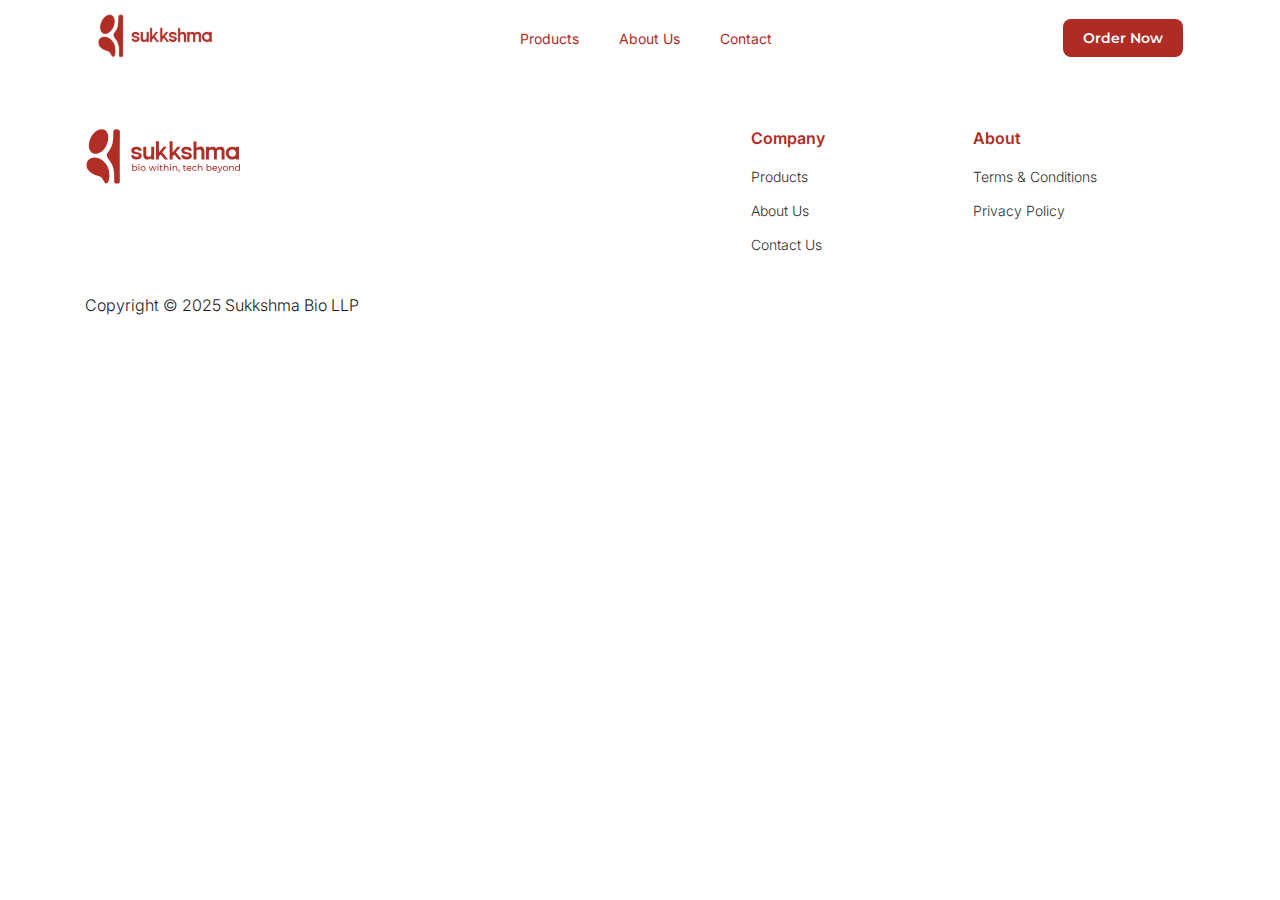
<file: about.html>
<!DOCTYPE html>
<html lang="en" xml:lang="en">
  <head>
    <meta charset="utf-8" />
    <meta http-equiv="X-UA-Compatible" content="IE=edge" />
    <title></title>
    <meta name="description" content="" />
    <meta name="viewport" content="width=device-width, initial-scale=1" />
    <!--GOOGLE FONTS-->
    <link rel="preconnect" href="https://fonts.googleapis.com" />
    <link rel="preconnect" href="https://fonts.gstatic.com" crossorigin />
    <link
      href="https://fonts.googleapis.com/css2?family=Inter:ital,opsz,wght@0,14..32,100..900;1,14..32,100..900&family=Montserrat:ital,wght@0,100..900;1,100..900&display=swap"
      rel="stylesheet"
    />
    <!--WOW ANIMATE-->
    <link
      href="https://cdnjs.cloudflare.com/ajax/libs/animate.css/3.5.2/animate.min.css"
      rel="stylesheet"
    />
    <!--BOOTSTRAP CSS-->
    <link
      href="https://cdn.jsdelivr.net/npm/bootstrap@5.3.3/dist/css/bootstrap.min.css"
      rel="stylesheet"
      integrity="sha384-QWTKZyjpPEjISv5WaRU9OFeRpok6YctnYmDr5pNlyT2bRjXh0JMhjY6hW+ALEwIH"
      crossorigin="anonymous"
    />
    <!--STYLESHEET-->
    <link rel="stylesheet" href="./assets/css/style.css" />
    <!--RESPONSIVE-->
    <link rel="stylesheet" href="./assets/css/responsive.css" />
  </head>
  <body>
    <!--NAVBAR-->
    <nav class="navbar navbar-expand-lg">
      <div class="container-fluid nav-container">
        <!-- Logo -->
        <a class="navbar-brand" href="./index.html">
          <img
            src="./assets/images/svg/nav-logo.svg"
            class="img-fluid nav-logo"
            alt="sukkshma"
          />
        </a>
        <button
          class="navbar-toggler"
          type="button"
          data-bs-toggle="collapse"
          data-bs-target="#navbarNav"
          aria-controls="navbarNav"
          aria-expanded="false"
          aria-label="Toggle navigation"
        >
          <span class="navbar-toggler-icon"></span>
        </button>

        <!-- Centered menu -->
        <div
          class="collapse navbar-collapse justify-content-center"
          id="navbarNav"
        >
          <ul class="navbar-nav">
            <li class="nav-item">
              <a class="nav-link" aria-current="page" href="#">Products</a>
            </li>
            <li class="nav-item">
              <a class="nav-link" href="./about.html">About Us</a>
            </li>
            <li class="nav-item">
              <a class="nav-link" href="./contact.html">Contact</a>
            </li>
            <li class="nav-item d-lg-none d-sm-block">
              <a class="filled-btn suk-btn" href="#">Order Now</a>
            </li>
          </ul>
        </div>

        <!-- Right aligned "About Us" button -->
        <div class="ms-auto d-sm-none sm-non-visible d-lg-block">
          <a class="filled-btn suk-btn">Order Now</a>
        </div>
      </div>
    </nav>
    <!--NAVBAR SECTION END-->
    <!--FOOTER-->
    <footer>
      <div class="footer-container">
        <div class="footer-wrapper">
          <div>
            <a>
              <img
                src="./assets/images/svg/footer-logo.svg"
                class="img-fluid"
                alt="sukkshma"
              />
            </a>
          </div>
          <div class="d-flex footer-links">
            <ul>
              <li>Company</li>
              <li><a href="#">Products</a></li>
              <li><a href="./about.html">About Us</a></li>
              <li><a href="./contact.html">Contact Us</a></li>
            </ul>
            <ul>
              <li>About</li>
              <li><a href="#">Terms & Conditions</a></li>
              <li><a href="#">Privacy Policy</a></li>
            </ul>
            <p class="d-none sm-visible">Copyright © 2025 Sukkshma Bio LLP</p>
          </div>
        </div>
        <div>
          <p class="sm-non-visible para-color page-para">
            Copyright © 2025 Sukkshma Bio LLP
          </p>
        </div>
      </div>
    </footer>
    <!--FOOTER END-->

    <!--WOW JS-->
    <script src="https://cdnjs.cloudflare.com/ajax/libs/wow/1.1.2/wow.min.js"></script>
    <!--BOOTSTRAP JS-->
    <script
      src="https://cdn.jsdelivr.net/npm/bootstrap@5.3.3/dist/js/bootstrap.bundle.min.js"
      integrity="sha384-YvpcrYf0tY3lHB60NNkmXc5s9fDVZLESaAA55NDzOxhy9GkcIdslK1eN7N6jIeHz"
      crossorigin="anonymous"
    ></script>
    <!--MAIN JAVASCRIPT-->
    <script src="./assets/js/main.js" async defer></script>
  </body>
</html>
</file>
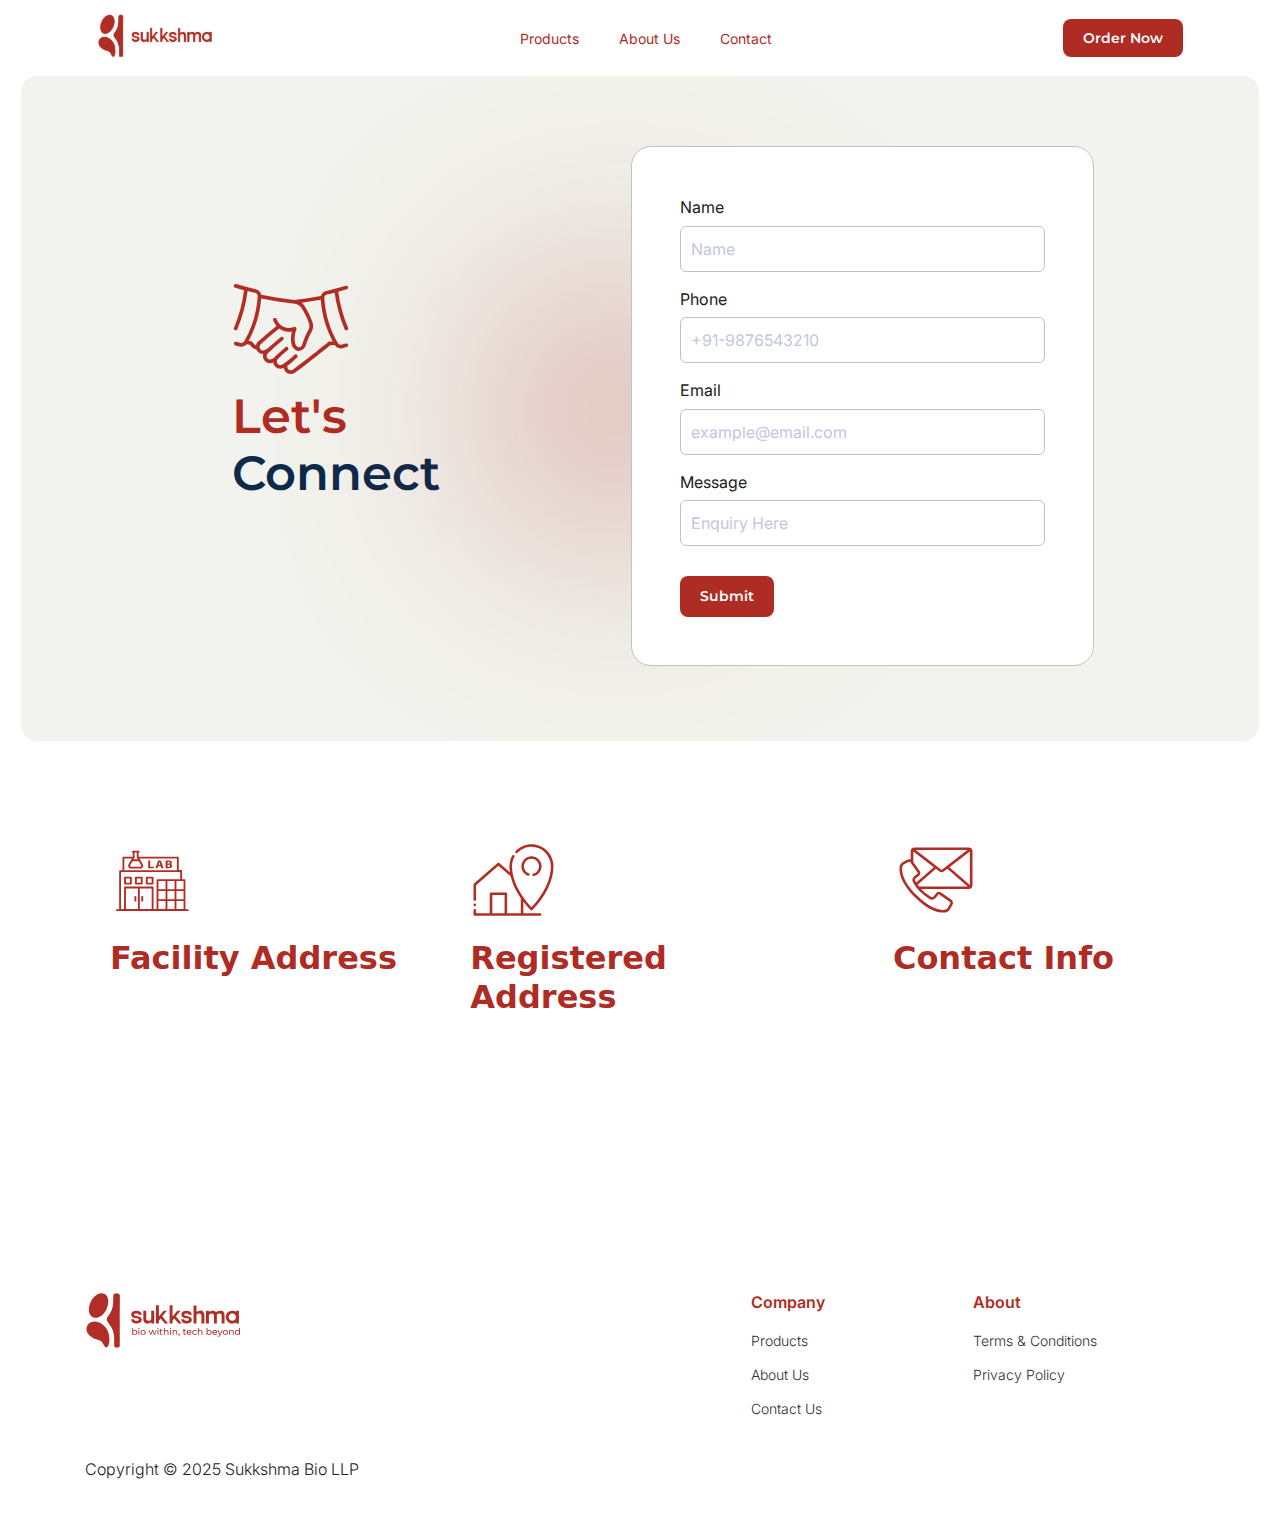
<file: contact.html>
<!DOCTYPE html>
<html lang="en" xml:lang="en">
  <head>
    <meta charset="utf-8" />
    <meta http-equiv="X-UA-Compatible" content="IE=edge" />
    <title></title>
    <meta name="description" content="" />
    <meta name="viewport" content="width=device-width, initial-scale=1" />
    <!--GOOGLE FONTS-->
    <link rel="preconnect" href="https://fonts.googleapis.com" />
    <link rel="preconnect" href="https://fonts.gstatic.com" crossorigin />
    <link
      href="https://fonts.googleapis.com/css2?family=Inter:ital,opsz,wght@0,14..32,100..900;1,14..32,100..900&family=Montserrat:ital,wght@0,100..900;1,100..900&display=swap"
      rel="stylesheet"
    />
    <!--WOW ANIMATE-->
    <link
      href="https://cdnjs.cloudflare.com/ajax/libs/animate.css/3.5.2/animate.min.css"
      rel="stylesheet"
    />
    <!--BOOTSTRAP CSS-->
    <link
      href="https://cdn.jsdelivr.net/npm/bootstrap@5.3.3/dist/css/bootstrap.min.css"
      rel="stylesheet"
      integrity="sha384-QWTKZyjpPEjISv5WaRU9OFeRpok6YctnYmDr5pNlyT2bRjXh0JMhjY6hW+ALEwIH"
      crossorigin="anonymous"
    />
    <!--STYLESHEET-->
    <link rel="stylesheet" href="./assets/css/style.css" />
    <!--RESPONSIVE-->
    <link rel="stylesheet" href="./assets/css/responsive.css" />
  </head>
  <body>
    <!--NAVBAR-->
    <nav class="navbar navbar-expand-lg">
      <div class="container-fluid nav-container">
        <!-- Logo -->
        <a class="navbar-brand" href="./index.html">
          <img
            src="./assets/images/svg/nav-logo.svg"
            class="img-fluid nav-logo"
            alt="sukkshma"
          />
        </a>
        <button
          class="navbar-toggler"
          type="button"
          data-bs-toggle="collapse"
          data-bs-target="#navbarNav"
          aria-controls="navbarNav"
          aria-expanded="false"
          aria-label="Toggle navigation"
        >
          <span class="navbar-toggler-icon"></span>
        </button>

        <!-- Centered menu -->
        <div
          class="collapse navbar-collapse justify-content-center"
          id="navbarNav"
        >
          <ul class="navbar-nav">
            <li class="nav-item">
              <a class="nav-link" aria-current="page" href="#">Products</a>
            </li>
            <li class="nav-item">
              <a class="nav-link" href="./about.html">About Us</a>
            </li>
            <li class="nav-item">
              <a class="nav-link" href="./contact.html">Contact</a>
            </li>
            <li class="nav-item d-lg-none d-sm-block">
              <a class="filled-btn suk-btn" href="#">Order Now</a>
            </li>
          </ul>
        </div>

        <!-- Right aligned "About Us" button -->
        <div class="ms-auto d-sm-none sm-non-visible d-lg-block">
          <a class="filled-btn suk-btn">Order Now</a>
        </div>
      </div>
    </nav>
    <!--NAVBAR SECTION END-->
    <!--CONTACT FORM SECTION-->
    <section id="contact-form-section">
      <div class="curved-section-width hero-section padding-24">
        <div id="blob2"></div>
        <div id="blob-blur2"></div>
        <div
          class="d-lg-flex d-sm-block justify-content-between align-items-center contact-form-container"
        >
          <div
            class="wd-50 d-flex flex-lg-column flex-sm-row flex-start contact-form-left justify-content-sm-center"
          >
            <div>
              <svg
                width="118"
                height="118"
                viewBox="0 0 118 118"
                fill="none"
                xmlns="http://www.w3.org/2000/svg"
              >
                <path
                  d="M113.829 73.5264C112.418 73.9089 110.971 74.2823 109.487 74.6372C108.044 74.9829 106.555 74.3238 105.795 73.0055C97.848 59.1771 93.3078 44.0401 92.3024 28.0133C92.201 26.3632 93.3027 24.9066 94.9298 24.547C97.4835 23.9847 100.046 23.344 102.604 22.6987C104.384 35.222 107.735 47.4834 112.611 59.1583C112.906 59.8682 113.593 60.2922 114.312 60.2922C114.547 60.2922 114.792 60.2462 115.022 60.1494C115.962 59.7576 116.405 58.6744 116.013 57.734C111.206 46.2198 107.919 34.1293 106.195 21.7806C109.094 21.0108 111.984 20.2134 114.842 19.3514C115.819 19.0564 116.368 18.0286 116.078 17.056C115.783 16.0834 114.755 15.5257 113.782 15.8207C107.315 17.7704 100.705 19.4897 94.1376 20.9416C91.5056 21.5224 89.5375 23.4859 88.8737 25.9474C80.0882 27.5607 71.169 28.9112 62.3331 29.9483C51.2845 28.653 40.1668 26.8876 29.233 24.6983C28.6983 22.0249 26.6609 19.8446 23.8676 19.2316C17.2763 17.775 10.6658 16.0511 4.22298 14.1106C3.2504 13.8156 2.21792 14.3687 1.92753 15.3459C1.63253 16.3185 2.18565 17.3464 3.16287 17.6414C6.08986 18.5218 9.05366 19.3422 12.0313 20.1305C10.3812 33.0597 7.02088 45.7034 1.99207 57.7383C1.60028 58.6786 2.04277 59.7571 2.98308 60.1536C3.21355 60.2504 3.45324 60.2965 3.69292 60.2965C4.41659 60.2965 5.09878 59.8724 5.39378 59.1626C10.4917 46.9567 13.912 34.143 15.6266 21.038C18.1065 21.6602 20.5909 22.2825 23.0754 22.831C24.7025 23.1905 25.8041 24.6471 25.7028 26.2972C24.7025 42.2508 20.1945 57.3182 12.3168 71.0912C12.3076 71.105 12.303 71.1189 12.2938 71.1327C12.2661 71.188 12.2385 71.2387 12.2062 71.294C11.4503 72.6123 9.9661 73.2669 8.51411 72.9257C7.0299 72.5708 5.58252 72.2021 4.17206 71.8195C3.19027 71.5475 2.17621 72.1329 1.90882 73.1148C1.64148 74.0966 2.22225 75.1106 3.20411 75.378C4.6515 75.7744 6.1357 76.1524 7.66132 76.5119C8.20983 76.641 8.75836 76.7055 9.30223 76.7055C11.3672 76.7055 13.3169 75.779 14.663 74.1704C15.7047 74.3686 16.7464 74.576 17.7881 74.7097C19.4382 77.0835 21.7798 78.8029 24.5823 79.8122C24.8589 80.4207 25.1907 81.006 25.6471 81.5361C27.0529 83.1816 29.1041 84.062 31.1691 84.062H31.2014C30.6021 86.2837 31.0769 88.7498 32.6856 90.635C34.0914 92.2805 36.1426 93.1609 38.2076 93.1609C39.2309 93.1609 40.2542 92.9304 41.213 92.4833C41.3973 93.8108 41.9505 95.0968 42.8908 96.1892C44.2966 97.8347 46.3478 98.7151 48.4128 98.7151C49.5375 98.7151 50.6669 98.4524 51.6994 97.9131C51.9114 99.1898 52.4553 100.411 53.3311 101.435C54.7415 103.08 56.7881 103.961 58.8531 103.961C59.9824 103.961 61.1164 103.698 62.1535 103.154C64.8638 101.725 93.1603 79.4619 98.1671 75.1525C99.6974 75.194 101.237 75.1618 102.758 75.0788C104.076 77.1899 106.316 78.4251 108.709 78.4251C109.253 78.4251 109.801 78.3606 110.35 78.2316C111.875 77.872 113.36 77.4894 114.807 77.093C115.789 76.8257 116.369 75.8117 116.102 74.8298C115.835 73.8434 114.821 73.258 113.839 73.5345L113.829 73.5264ZM20.4423 72.0284C20.1473 71.5398 19.6403 71.2171 19.0733 71.148C18.2712 71.0558 17.46 70.9405 16.6487 70.8069C23.7841 57.6747 28.0062 43.4498 29.2051 28.4425C40.3736 30.6642 51.7313 32.4526 63.0062 33.7433C65.4861 34.0291 67.6709 35.329 68.9984 37.3201C72.3355 42.3121 75.0183 47.6867 76.9818 53.2914C77.7377 55.4532 77.5257 57.8823 76.3918 59.9519C73.7921 64.7181 71.6302 69.7607 69.9663 74.9415C69.5976 76.0938 68.648 76.9143 67.4312 77.1356C66.265 77.3384 65.1542 76.9374 64.4444 76.0385C62.006 72.9594 61.9876 65.9164 64.3983 59.2932C64.6472 58.611 64.4721 57.8412 63.942 57.3341C63.4165 56.8271 62.6375 56.6842 61.9645 56.9562C58.6088 58.3298 55.1611 58.339 51.9899 56.9792C48.6619 55.5549 46.0483 52.7801 44.6333 49.1663C44.2645 48.2214 43.1998 47.7466 42.2457 48.12C41.2961 48.4887 40.8306 49.5582 41.1993 50.5076C41.9875 52.5264 43.0984 54.3242 44.4443 55.8775C38.1203 60.8372 31.9623 66.1196 26.1307 71.6187C24.9876 72.6973 24.3054 74.0663 24.0381 75.5045C22.5631 74.6425 21.3232 73.4856 20.4382 72.0198L20.4423 72.0284ZM97.5612 71.4337C97.0634 71.4107 96.561 71.5997 96.1969 71.9546C94.1365 73.9551 62.8477 98.6108 60.4287 99.8876C59.0045 100.639 57.1929 100.279 56.1236 99.0348C55.317 98.0899 55.1003 96.8039 55.4737 95.6515C58.7741 93.4298 61.6134 90.8302 65.1304 87.4883C65.8679 86.7877 65.9001 85.6215 65.1995 84.884C64.4989 84.1465 63.3281 84.1143 62.5906 84.8195C58.0365 89.1431 54.6994 92.1623 49.9835 94.6467C48.5547 95.398 46.7477 95.0385 45.6784 93.7939C44.4523 92.3651 44.5491 90.2447 45.8997 88.9725C49.1124 85.9396 52.4358 82.9619 55.7729 80.1226C56.5473 79.4634 56.6395 78.2972 55.9804 77.5229C55.3166 76.7485 54.155 76.6517 53.3807 77.3155C49.9928 80.2009 46.6233 83.2201 43.3691 86.2946C42.9404 86.7002 42.5947 87.1519 42.2905 87.6267C41.4655 88.1475 40.6404 88.6407 39.7784 89.0925C38.3496 89.8438 36.5426 89.4843 35.4779 88.2397C34.2518 86.8109 34.3486 84.6859 35.6992 83.4138C40.5989 78.7905 45.7384 74.3056 50.9743 70.0833C51.7671 69.4426 51.8915 68.2811 51.2508 67.4928C50.6101 66.7 49.4486 66.5756 48.6604 67.2163C44.4612 70.6042 40.3588 74.1903 36.353 77.8455C36.3253 77.8593 36.2977 77.8639 36.2746 77.8778C35.1177 78.6613 33.9608 79.3574 32.7392 79.9981C31.3104 80.754 29.5034 80.3899 28.4387 79.1453C27.2126 77.7165 27.3094 75.5915 28.66 74.3194C34.5508 68.7605 40.7786 63.432 47.1718 58.4354C48.2135 59.2052 49.329 59.8736 50.5367 60.3851C53.4959 61.6527 56.7225 61.9938 59.9029 61.4038C58.3818 67.4467 58.368 74.3283 61.5531 78.3427C62.8529 79.9882 64.7565 80.8917 66.8077 80.8917C67.2318 80.8917 67.6558 80.8549 68.0891 80.7765C70.6288 80.3156 72.6938 78.5133 73.4774 76.0795C75.0677 71.1244 77.1373 66.2938 79.6263 61.7307C81.2534 58.7439 81.5576 55.2315 80.456 52.0879C78.391 46.1879 75.5701 40.5367 72.0577 35.2823C71.4078 34.3097 70.6103 33.4662 69.7207 32.738C76.077 31.8806 82.4423 30.8666 88.7482 29.7188C89.8729 44.4877 93.9153 58.5002 100.774 71.4661C99.7042 71.4891 98.6256 71.4845 97.5562 71.4384L97.5612 71.4337Z"
                  fill="#B02E25"
                />
              </svg>
            </div>
            <h1 class="page-heading">
              Let's<span class="dark-text"> Connect</span>
            </h1>
          </div>
          <div class="form-wrapper wd-50">
            <form class="contact-form">
              <ul>
                <li>
                  <label class="label-text">Name</label>
                  <input type="text" name="name" placeholder="Name" />
                </li>
                <li>
                  <label class="label-text">Phone</label>
                  <input
                    type="text"
                    name="phone"
                    placeholder="+91-9876543210"
                  />
                </li>
                <li>
                  <label class="label-text">Email</label>
                  <input
                    type="text"
                    name="email"
                    placeholder="example@email.com"
                  />
                </li>
                <li>
                  <label class="label-text">Message</label>
                  <input
                    type="text"
                    name="message"
                    placeholder="Enquiry Here"
                  />
                </li>
              </ul>
              <button class="filled-btn suk-btn" type="submit">Submit</button>
            </form>
          </div>
        </div>
      </div>
    </section>
    <!--CONTACT FORM SECTION END -->
    <!--CONTACT INFO-->
    <section id="contact-info">
      <div class="container-fluid contact-info-container">
        <div class="row justify-content-between contact-info-inner">
          <div class="col-lg-4 col-sm-12 contact-info-box">
            <div>
              <div class="mb-3">
                <svg
                  width="86"
                  height="86"
                  viewBox="0 0 86 86"
                  fill="none"
                  xmlns="http://www.w3.org/2000/svg"
                >
                  <path
                    d="M40.211 23.5469H38.1953V31.139H43.7719V29.6945H40.211V23.5469Z"
                    fill="#B02E25"
                  />
                  <path
                    d="M48.1391 23.5469L45.418 31.1727H47.5008L48.1391 29.2243H50.6923L51.3977 31.1727H53.5813L50.7931 23.5469H48.1391ZM48.475 27.7461C48.475 27.7461 49.2477 25.2602 49.3821 24.8235H49.4157C49.55 25.2602 50.3563 27.7461 50.3563 27.7461H48.475Z"
                    fill="#B02E25"
                  />
                  <path
                    d="M60.4687 27.0399C61.4765 26.7039 61.9469 26.0657 61.9469 25.3937C61.9469 24.6883 61.5101 24.1844 60.8719 23.882C60.2 23.5461 59.4609 23.4453 58.218 23.4453H55.5977V31.2391H57.7813C59.5617 31.2391 60.6704 31.0039 61.3087 30.5336C61.8797 30.1641 62.2493 29.5929 62.2493 28.9211C62.2493 27.9469 61.4765 27.275 60.4687 27.0399ZM57.5796 24.7891C57.7476 24.7555 57.9827 24.7555 58.453 24.7555C59.3601 24.7555 59.8976 25.0578 59.8976 25.6289C59.8976 26.2 59.3265 26.5696 58.2514 26.5696H57.5796L57.5796 24.7891ZM58.3859 29.9625C58.0499 29.9625 57.8148 29.9625 57.6132 29.9289V27.7789H58.3187C59.3265 27.7789 60.1328 28.0812 60.1328 28.8539C60.0992 29.6601 59.2928 29.9625 58.3859 29.9625Z"
                    fill="#B02E25"
                  />
                  <path
                    d="M75.4164 72.1226V43.1311C75.4164 42.6272 75.0133 42.1905 74.4757 42.1905H72.057V34.0608C72.057 33.5569 71.6539 33.1201 71.1163 33.1201H68.7647V20.6235C68.7647 20.1196 68.3616 19.6828 67.8241 19.6828H28.5866V15.5507H29.46V13.7031H21.8678V15.5507H22.7412V19.7164H13.4025C12.8986 19.7164 12.4618 20.1195 12.4618 20.6571V33.1873H10.1102C9.60632 33.1873 9.16956 33.5904 9.16956 34.128V72.1563H6.17969V74.0039H78.608V72.1563H75.4166L75.4164 72.1226ZM24.4545 20.6567C24.5217 20.5224 24.5889 20.3544 24.5889 20.1864V15.5505H26.7389V20.1864C26.7389 20.3544 26.7725 20.5224 26.8733 20.6567L27.8139 22.3029H23.5139L24.4545 20.6567ZM28.8553 24.1505L31.2741 28.3833C31.3748 28.5513 31.3748 28.7864 31.3076 28.9544L31.1061 29.3575C31.0053 29.5591 30.8037 29.6935 30.5686 29.6935H20.793C20.5578 29.6935 20.3562 29.5591 20.2555 29.3575L20.0539 28.9544C19.9531 28.7864 19.9867 28.5513 20.0875 28.3833L22.5062 24.1505H28.8553ZM14.3093 21.5638H21.8343L18.4413 27.4427C18.0382 28.1481 18.0046 29.0215 18.3741 29.7606L18.5757 30.1637C18.9788 31.0036 19.8523 31.5411 20.7928 31.5411H30.5685C31.5091 31.5411 32.3489 31.0036 32.7856 30.1637L32.9872 29.7606C33.3567 29.0215 33.3231 28.1481 32.92 27.4427L29.5271 21.5638H66.9508V33.154H14.3094L14.3093 21.5638ZM27.948 72.1223H15.9218V51.4961H27.948V72.1223ZM41.6882 72.1223H29.7961V51.4961H41.6882V72.1223ZM46.5594 43.1309V72.1223H43.5359V50.5552C43.5359 50.0513 43.1328 49.6146 42.5953 49.6146H15.0151C14.5112 49.6146 14.0744 50.0177 14.0744 50.5552V72.1223H11.0174V35.0013H70.2094V42.1904H47.4332C46.9629 42.1904 46.5594 42.6269 46.5594 43.1309ZM55.5627 72.1223H48.4072V63.9927H55.5627V72.1223ZM55.5627 62.1446H48.4072V54.0149H55.5627V62.1446ZM55.5627 52.1669H48.4072V44.0372H55.5627V52.1669ZM64.566 72.1215H57.4106V63.9918H64.566V72.1215ZM64.566 62.1437H57.4106V54.0141H64.566V62.1437ZM64.566 52.166H57.4106V44.0364H64.566V52.166ZM73.5694 72.1206H66.4139V63.9909H73.5694V72.1206ZM73.5694 62.1429H66.4139V54.0132H73.5694V62.1429ZM73.5694 52.1652H66.4139V44.0355H73.5694V52.1652Z"
                    fill="#B02E25"
                  />
                  <path
                    d="M24.457 59.125H26.3047V64.4328H24.457V59.125Z"
                    fill="#B02E25"
                  />
                  <path
                    d="M31.3086 59.125H33.1562V64.4328H31.3086V59.125Z"
                    fill="#B02E25"
                  />
                  <path
                    d="M20.8938 39.7734H15.0149C14.511 39.7734 14.0742 40.1766 14.0742 40.7141V46.593C14.0742 47.0969 14.4773 47.5336 15.0149 47.5336H20.8938C21.3977 47.5336 21.8344 47.1305 21.8344 46.593V40.7141C21.8008 40.1766 21.3977 39.7734 20.8938 39.7734ZM19.9531 45.6523H15.9218V41.6211H19.9531V45.6523Z"
                    fill="#B02E25"
                  />
                  <path
                    d="M42.5969 39.7734H36.718C36.2141 39.7734 35.7773 40.1766 35.7773 40.7141V46.593C35.7773 47.0969 36.1805 47.5336 36.718 47.5336H42.5969C43.1008 47.5336 43.5376 47.1305 43.5376 46.593V40.7141C43.5376 40.1766 43.1008 39.7734 42.5969 39.7734ZM41.6898 45.6523H37.6586V41.6211H41.6898V45.6523Z"
                    fill="#B02E25"
                  />
                  <path
                    d="M31.7453 39.7734H25.8664C25.3625 39.7734 24.9258 40.1766 24.9258 40.7141V46.593C24.9258 47.0969 25.3289 47.5336 25.8664 47.5336H31.7453C32.2492 47.5336 32.686 47.1305 32.686 46.593V40.7141C32.686 40.1766 32.2493 39.7734 31.7453 39.7734ZM30.8383 45.6523H26.807V41.6211H30.8383V45.6523Z"
                    fill="#B02E25"
                  />
                </svg>
              </div>
              <h3 class="contact-info-heading mb-3">Facility Address</h3>
              <ul
                id="facility"
                class="wow fadeInUp"
                data-wow-duration="1s"
                data-wow-delay="0.2s"
              >
                <li><p class="contact-info-para">Plot F-7, Road No. 21,</p></li>
                <li>
                  <p class="contact-info-para">Next to Ashiada Electronics,</p>
                </li>
                <li>
                  <p class="contact-info-para">
                    Nehru Nagar, Wagle Industrial Estate,
                  </p>
                </li>
                <li>
                  <p class="contact-info-para">
                    Thane - 400604, Maharashtra India
                  </p>
                </li>
              </ul>
            </div>
          </div>
          <div class="col-lg-4 col-sm-12 contact-info-box">
            <div>
              <div class="mb-3">
                <svg
                  width="87"
                  height="86"
                  viewBox="0 0 87 86"
                  fill="none"
                  xmlns="http://www.w3.org/2000/svg"
                >
                  <path
                    d="M70.1386 76.1336C70.8507 76.1336 71.4286 76.7114 71.4286 77.4236C71.4286 78.1358 70.8507 78.7136 70.1386 78.7136H4.80177C4.08959 78.7136 3.51177 78.1358 3.51177 77.4236V73.3185C3.51177 72.6063 4.08959 72.0285 4.80177 72.0285C5.51395 72.0285 6.09177 72.6063 6.09177 73.3185V76.1336H19.7374V56.6795C19.7374 55.9673 20.3152 55.3895 21.0274 55.3895H35.8452C36.5574 55.3895 37.1352 55.9673 37.1352 56.6795V76.1336H50.7774V61.2453C48.5837 58.0606 46.5849 54.7045 44.9019 51.2211C43.0475 47.3881 41.5727 43.4072 40.622 39.3393L28.4306 28.7639L6.08781 48.1509V62.5258C6.08781 63.238 5.51 63.8158 4.79781 63.8158C4.08563 63.8158 3.50781 63.238 3.50781 62.5258V47.5661C3.50781 47.1395 3.7161 46.7598 4.03523 46.5247L27.5915 26.086C28.082 25.6627 28.8008 25.6761 29.2779 26.0893L39.8567 35.2672C39.5779 33.2953 39.4267 31.3132 39.4267 29.3211C39.4267 27.4129 39.6753 25.5452 40.1389 23.7614C40.6193 21.9205 41.3281 20.1769 42.2285 18.5678C42.5745 17.9496 43.3606 17.7279 43.9821 18.0739C44.6002 18.4199 44.8219 19.206 44.4759 19.8276C43.673 21.2553 43.0481 22.7972 42.6283 24.4097C42.2218 25.9685 42.0068 27.618 42.0068 29.3245C42.0068 36.4396 44.0258 43.4973 47.2206 50.1021C50.8554 57.6203 56.0123 64.5604 61.4579 70.349C66.9034 64.5575 72.0599 57.6202 75.6986 50.1021C78.89 43.4975 80.9123 36.4392 80.9123 29.3245C80.9123 23.9831 78.7623 19.1421 75.2787 15.6315L75.2148 15.5711C71.6976 12.0538 66.8332 9.87356 61.4617 9.87356C58.7675 9.87356 56.2076 10.4178 53.8863 11.3987C51.4743 12.4199 49.3041 13.9182 47.5001 15.7759C47.0063 16.2832 46.19 16.2966 45.6793 15.8028C45.1721 15.309 45.1586 14.4927 45.6525 13.982C47.6882 11.8857 50.144 10.1892 52.8852 9.03029C55.5257 7.91496 58.4248 7.29688 61.4584 7.29688C67.5422 7.29688 73.0512 9.76267 77.0356 13.7502L77.1061 13.8275C81.05 17.8117 83.489 23.2875 83.489 29.3273C83.489 36.8556 81.3658 44.2896 78.0132 51.2237C74.0424 59.4374 68.3347 66.9557 62.3852 73.1099C61.8948 73.6205 61.0785 73.6373 60.5645 73.1468L60.5275 73.1099C58.0584 70.5567 55.6329 67.7685 53.3553 64.7954V76.1397H70.1321L70.1386 76.1336ZM58.7874 36.3483C59.4526 36.6002 59.7885 37.346 59.5332 38.0112C59.2812 38.6763 58.5354 39.0123 57.8703 38.7569C55.9454 38.0246 54.3027 36.7144 53.1504 35.0415C52.0283 33.4122 51.3699 31.4402 51.3699 29.3205C51.3699 26.5356 52.502 24.0127 54.3262 22.1885C56.157 20.3577 58.6799 19.2289 61.4648 19.2289C64.2498 19.2289 66.7727 20.361 68.6002 22.1852C70.431 24.0093 71.5598 26.5356 71.5598 29.3239C71.5598 31.6452 70.7703 33.7885 69.4468 35.4984C68.0963 37.2419 66.1848 38.5319 63.981 39.0963C63.2957 39.271 62.5936 38.8578 62.4189 38.1691C62.2442 37.4838 62.6574 36.7817 63.3461 36.607C64.9821 36.1871 66.4065 35.2229 67.411 33.9262C68.3919 32.6597 68.9798 31.0607 68.9798 29.3239C68.9798 27.2477 68.1366 25.3698 66.7794 24.0093C65.4222 22.6488 63.541 21.8089 61.4648 21.8089C59.3887 21.8089 57.5075 22.6488 56.1503 24.006C54.7931 25.3632 53.9533 27.2444 53.9533 29.3205C53.9533 30.9062 54.4404 32.3742 55.2701 33.5802C56.1267 34.8231 57.3529 35.8007 58.7908 36.3449L58.7874 36.3483ZM22.3217 76.1336H34.5595V57.9695H22.3217V76.1336ZM6.09607 67.9871C6.09607 68.6992 5.51825 69.2771 4.80607 69.2771C4.09389 69.2771 3.51607 68.6992 3.51607 67.9871V67.8594C3.51607 67.1472 4.09389 66.5694 4.80607 66.5694C5.51825 66.5694 6.09607 67.1472 6.09607 67.8594V67.9871Z"
                    fill="#B02E25"
                  />
                </svg>
              </div>
              <h3 class="contact-info-heading mb-3">Registered Address</h3>
              <ul
                id="facility"
                class="wow fadeInUp"
                data-wow-duration="1.5s"
                data-wow-delay="0.3s"
              >
                <li>
                  <p class="contact-info-para">
                    701, Harbhanjan Building, CST Road,
                  </p>
                </li>
                <li>
                  <p class="contact-info-para">
                    Kalina, Mumbai - 400098, Maharashtra, India
                  </p>
                </li>
              </ul>
            </div>
          </div>
          <div class="col-lg-4 col-sm-12 contact-info-box">
            <div>
              <div class="mb-3">
                <svg
                  width="86"
                  height="86"
                  viewBox="0 0 86 86"
                  fill="none"
                  xmlns="http://www.w3.org/2000/svg"
                >
                  <path
                    fill-rule="evenodd"
                    clip-rule="evenodd"
                    d="M17.6814 13.9593C17.6814 12.0042 19.2671 10.4219 21.2188 10.4219H75.9467C77.9018 10.4219 79.4841 12.0041 79.4841 13.9593V48.5812C79.4841 50.5363 77.9019 52.1186 75.9467 52.1186H28.3138C28.5792 52.3975 28.8513 52.6763 29.1302 52.9551C32.634 56.4589 35.99 58.6896 38.2677 59.9056C39.0437 60.3222 40.0649 60.1038 40.7402 59.2472L43.3672 55.9214C44.4187 54.5877 46.3268 54.3022 47.721 55.2697L58.1381 62.4823C59.9119 63.7118 60.4594 66.0902 59.3979 67.9681L57.268 71.734C56.3542 73.3498 54.8492 75.0094 52.6354 75.3756C46.6859 76.3665 35.6504 73.9713 21.8835 60.2009C8.11666 46.434 5.71812 35.4019 6.70884 29.4524C7.07838 27.2352 8.73457 25.7302 10.3538 24.8165L14.1163 22.69C15.245 22.0517 16.5518 21.9946 17.6806 22.4313L17.6814 13.9593ZM20.2882 24.9346L26.8155 34.3645C27.783 35.762 27.4974 37.6702 26.1637 38.7216L22.8413 41.3453C21.9847 42.0239 21.7663 43.0452 22.1795 43.8178C22.4583 44.3385 22.7876 44.9163 23.1773 45.5378L40.7565 30.2126L20.2877 14.38L20.2882 24.9346ZM22.8011 13.0288L48.0128 32.5336C48.3488 32.7923 48.8157 32.7923 49.1516 32.5336L74.3668 13.0288H22.8011ZM76.877 14.3793L56.4116 30.2119L76.877 48.0534V14.3793ZM74.5859 49.512L54.3088 31.8381L50.7479 34.5961C49.4713 35.5804 47.6942 35.5804 46.4176 34.5961L42.8567 31.8381L24.6419 47.7146C25.0618 48.2957 25.522 48.8971 26.0226 49.5118L74.5859 49.512ZM17.463 25.432C16.9994 24.7635 16.1058 24.5586 15.4003 24.9583L11.6378 27.0882C10.3311 27.8239 9.46435 28.7847 9.27954 29.8798C8.48 34.6905 10.2907 44.9264 23.7284 58.3605C37.1625 71.7945 47.3956 73.6083 52.2056 72.8059C53.3041 72.6245 54.2615 71.7544 55.0006 70.4509L57.1271 66.6851C57.5269 65.9796 57.3219 65.086 56.6568 64.6258L46.2396 57.4132C45.9742 57.2285 45.6114 57.2856 45.4098 57.5375L42.7862 60.8633C41.4659 62.5363 39.111 63.3124 37.0383 62.2071C34.549 60.8734 30.9846 58.495 27.2893 54.7996C26.221 53.7314 25.2636 52.6731 24.4069 51.6519C23.426 50.4761 22.5828 49.344 21.8639 48.2925L21.8236 48.2388C21.0241 47.0596 20.379 45.9779 19.8819 45.0474C18.7766 42.9781 19.5493 40.6231 21.2256 39.2995L24.5514 36.6758C24.8034 36.4776 24.8571 36.1148 24.6757 35.8494L17.463 25.432Z"
                    fill="#B02E25"
                  />
                </svg>
              </div>
              <h3 class="contact-info-heading mb-3">Contact Info</h3>
              <ul
                class="contact-info-mail wow fadeInUp"
                data-wow-duration="2s"
                data-wow-delay="0.5s"
              >
                <li class="d-flex align-items-center">
                  <svg
                    width="21"
                    height="16"
                    viewBox="0 0 21 16"
                    fill="none"
                    xmlns="http://www.w3.org/2000/svg"
                  >
                    <path
                      d="M2 0C0.9004 0 0 0.960427 0 2.13333V13.8667C0 15.0396 0.9004 16 2 16H19C20.0996 16 21 15.0396 21 13.8667V2.13333C21 0.960427 20.0996 0 19 0H2ZM2 1.06667H19C19.1406 1.06667 19.2705 1.09687 19.3906 1.15L11.2186 8.72493C10.7635 9.1468 10.2196 9.1468 9.7655 8.72493L1.60925 1.15C1.72937 1.09687 1.85938 1.06667 2 1.06667ZM1.01562 2.01667L9.10938 9.52493C9.90528 10.2635 11.0791 10.2624 11.8749 9.52493L19.9844 2.01667C19.9883 2.05625 20 2.09271 20 2.13333V13.8667C20 14.4667 19.5625 14.9333 19 14.9333H2C1.4375 14.9333 1 14.4667 1 13.8667V2.13333C1 2.09271 1.01172 2.05625 1.01562 2.01667Z"
                      fill="#B02E25"
                    />
                  </svg>
                  <p class="contact-info-para ms-3">
                    <a href="mailto:info@sukkshma.com">info@sukkshma.com</a>
                  </p>
                </li>
                <li class="d-flex align-items-center">
                  <svg
                    width="19"
                    height="20"
                    viewBox="0 0 19 20"
                    fill="none"
                    xmlns="http://www.w3.org/2000/svg"
                  >
                    <path
                      d="M6.63581 6.91543L6.90912 6.44622C7.18545 5.97155 7.40616 5.59485 7.54221 5.30522C7.62807 5.12261 7.6444 4.94423 7.61417 4.78339C7.57729 4.59292 7.47208 4.41636 7.3336 4.27789L5.39682 2.34111C5.17068 2.11497 4.87862 1.99584 4.58355 1.98497C4.28787 1.97469 3.98857 2.07204 3.74791 2.28125L2.84635 3.06187C2.01313 3.78383 1.4901 4.72892 1.3062 5.73273C1.12299 6.73706 1.279 7.80491 1.80328 8.77424C2.85358 10.7158 4.14509 12.4524 5.65975 13.967C7.17441 15.4817 8.91157 16.7726 10.8525 17.8235C11.8224 18.3483 12.8896 18.5037 13.894 18.3206C14.8985 18.1374 15.8435 17.6143 16.5649 16.7804L17.3455 15.8789C17.5541 15.6376 17.6521 15.3377 17.6418 15.0432C17.6309 14.7482 17.5118 14.4561 17.2857 14.23L15.3489 12.2932C15.2098 12.1541 15.0345 12.0489 14.8434 12.0126C14.6825 11.9824 14.5042 11.9987 14.3216 12.0846C14.0325 12.22 13.6552 12.4401 13.1806 12.7177L12.7113 12.991C11.7705 13.5339 10.5872 13.3181 9.49268 12.6856C8.98294 12.3911 8.49014 12.0059 8.05418 11.57C7.61822 11.134 7.23305 10.6412 6.93858 10.1315C6.30611 9.03704 6.09019 7.85366 6.6332 6.91282L6.63581 6.91543ZM7.775 6.95171C7.71575 7.0533 7.65166 7.16334 7.50412 7.41851C7.1643 8.00866 7.3463 8.83161 7.80946 9.63219C8.05798 10.0633 8.38873 10.4848 8.76664 10.8627C9.14456 11.2406 9.56601 11.5713 9.99713 11.8199C10.7977 12.2818 11.6207 12.465 12.2108 12.1252C12.466 11.9777 12.576 11.9136 12.6776 11.8543C13.1644 11.5707 13.5514 11.3446 13.896 11.1825C14.2866 10.9987 14.6766 10.9642 15.0328 11.0326C15.4361 11.1094 15.791 11.3168 16.0595 11.5853L17.9963 13.522C18.4074 13.9332 18.6245 14.4671 18.6445 15.0095C18.6638 15.5513 18.4848 16.1003 18.1033 16.5399L17.3233 17.4409C16.4483 18.45 15.3 19.0844 14.0751 19.308C12.8488 19.5317 11.5506 19.3437 10.3757 18.7082C8.34529 17.6102 6.53065 16.2611 4.94943 14.6799C3.36821 13.0987 2.01977 11.2834 0.921169 9.25366C0.285058 8.0794 0.0982835 6.78005 0.321342 5.55424C0.544462 4.32979 1.17991 3.1804 2.18802 2.30653L3.08957 1.5259C3.52855 1.14497 4.07759 0.965981 4.61997 0.984727C5.16235 1.00468 5.69627 1.22176 6.10743 1.63293L8.04421 3.56971C8.31329 3.83879 8.51948 4.19372 8.59689 4.59643C8.66582 4.95439 8.63074 5.34258 8.44694 5.73319C8.2849 6.07784 8.0586 6.46496 7.775 6.95171Z"
                      fill="#B02E25"
                    />
                  </svg>
                  <div class="d-flex flex-column ms-3">
                    <p class="contact-info-para">
                      <a href="tel:+2226655335">+22-266-55335</a>
                    </p>
                  </div>
                </li>
              </ul>
            </div>
          </div>
        </div>
      </div>
    </section>
    <!--CONTACT INFO ENDED-->
    <!--FOOTER-->
    <footer>
      <div class="footer-container">
        <div class="footer-wrapper">
          <div>
            <a>
              <img
                src="./assets/images/svg/footer-logo.svg"
                class="img-fluid"
                alt="sukkshma"
              />
            </a>
          </div>
          <div class="d-flex footer-links">
            <ul>
              <li>Company</li>
              <li><a href="#">Products</a></li>
              <li><a href="./about.html">About Us</a></li>
              <li><a href="./contact.html">Contact Us</a></li>
            </ul>
            <ul>
              <li>About</li>
              <li><a href="#">Terms & Conditions</a></li>
              <li><a href="#">Privacy Policy</a></li>
            </ul>
            <p class="d-none sm-visible">Copyright © 2025 Sukkshma Bio LLP</p>
          </div>
        </div>
        <div>
          <p class="sm-non-visible para-color page-para">
            Copyright © 2025 Sukkshma Bio LLP
          </p>
        </div>
      </div>
    </footer>
    <!--FOOTER END-->

    <!--WOW JS-->
    <script src="https://cdnjs.cloudflare.com/ajax/libs/wow/1.1.2/wow.min.js"></script>
    <!--BOOTSTRAP JS-->
    <script
      src="https://cdn.jsdelivr.net/npm/bootstrap@5.3.3/dist/js/bootstrap.bundle.min.js"
      integrity="sha384-YvpcrYf0tY3lHB60NNkmXc5s9fDVZLESaAA55NDzOxhy9GkcIdslK1eN7N6jIeHz"
      crossorigin="anonymous"
    ></script>
    <!--BLOB JAVASCRIPT-->
    <script src="./assets/js/contactBlob.js" async defer></script>
  </body>
</html>
</file>
<file: assets/css/style.css>
:root {
  --filled-btn: rgba(175, 44, 36, 1);
  --filled-btn-text: rgba(255, 255, 255, 1);
  --large-heading-dark: rgba(13, 42, 74, 1);
  --large-heading-bright: rgba(175, 44, 36, 1);
  --white-text: rgba(255, 255, 255, 1);
  --yellow-text: rgba(240, 171, 91, 1);
  --border-btn-color: rgba(255, 255, 255, 1);
  --theme-red: rgba(175, 44, 36, 1);
  --theme-blue: rgba(13, 42, 74, 1);
  --black-variant: rgba(48, 48, 48, 1);
  --blob-color: linear-gradient(to right, #9f0a0099, #9e26261a);
  --blob-size: 15.625rem;
  --form-bg: rgba(255, 255, 255, 1);
  --form-border-color: rgba(194, 194, 194, 1);
  --form-label: rgba(33, 33, 33, 1);
  --para-color: rgba(33, 33, 33, 1);
  --form-input-border: rgba(205, 209, 220, 1);
  --form-input-placeholder: rgba(193, 199, 222, 1);
  --form-input-color: rgba(21, 23, 31, 1);
  --hover-transition: 0.2s all ease-in-out;
}
body {
  margin: 0;
}
a {
  background-color: transparent;
  text-decoration: none;
  cursor: pointer;
}
ul,
li {
  padding: 0;
  list-style: none;
}
button {
  border: none;
}
.heading-text {
  font-family: "Montserrat", sans-serif;
  font-size: 48px;
  line-height: 57.6px;
}
.label-text {
  font-family: "Inter", sans-serif;
  font-size: 16px;
  line-height: 25.6px;
}
.curved-section-width {
  border-radius: 1rem;
  max-width: 96.67vw;
  width: 100%;
  margin: 0 auto;
  overflow: hidden;
  position: relative;
}
.padding-24 {
  padding: 1.5rem;
}
.wd-50 {
  width: 50%;
}
.suk-btn {
  font-family: "Montserrat", serif;
  border-radius: 0.5rem;
  padding: 0.625rem 1.25rem;
  font-weight: 600;
  font-size: 14px;
}
.filled-btn {
  background-color: var(--filled-btn);
  color: var(--filled-btn-text);
  transition: var(--hover-transition);
}
.filled-btn:hover {
  background-color: var(--theme-blue);
  transition: var(--hover-transition);
}
.border-btn {
  border: 0.0625rem solid var(--border-btn-color);
  background: transparent;
  color: var(--white-text);
  transition: var(--hover-transition);
}
.border-btn:hover {
  border: 0.0625rem solid transparent;
  background: var(--white-text);
  color: var(--theme-red);
  transition: var(--hover-transition);
}
.border-red-btn {
  border: 0.0625rem solid var(--theme-red);
  background: transparent;
  color: var(--theme-red);
  transition: var(--hover-transition);
}
.border-red-btn:hover {
  border: 0.0625rem solid transparent;
  background-color: var(--theme-red);
  color: var(--white-text);
  transition: var(--hover-transition);
}
.page-sub-heading {
  font-family: "Montserrat", serif;
  margin-bottom: 1.5rem;
  color: var(--large-heading-dark);
  font-weight: 500;
  font-size: 24px;
}
.page-heading {
  font-family: "Montserrat", serif;
  margin-bottom: 2.5rem;
  color: var(--large-heading-bright);
  font-weight: 600;
  font-size: 48px;
  line-height: 57.6px;
}
.dark-text {
  color: var(--large-heading-dark);
}
.page-para {
  font-family: "Inter", serif;
  font-weight: 300;
  font-size: 1rem;
  margin-bottom: 3.5rem;
  line-height: 25.6px;
}
.para-color {
  color: var(--para-color);
}
.mb-10 {
  margin-bottom: 5.625rem;
}
#blob,
#blob1,
#blob2 {
  animation: rotate360 20s infinite;
  background: var(--blob-color);
  filter: blur(calc(var(--blob-size) / 2.15));

  width: var(--blob-size);
  height: var(--blob-size);
  position: absolute;
  left: 50%;
  top: 50%;
  translate: -50% -50%;
  border-radius: 50%;
}

@keyframes rotate360 {
  from {
    rotate: 0deg;
  }
  50% {
    scale: 1 1.15;
  }
  to {
    rotate: 360deg;
  }
}

#blob-blur,
#blob-blur1,
#blob-blur2 {
  width: 100%;
  height: 100%;
  position: absolute;
  z-index: 2;
  backdrop-filter: blur;
}
/*=== NAVBAR ===*/
.nav-container {
  max-width: 86.66vw;
}
.navbar-nav {
  gap: 1.5rem;
}
.nav-link {
  font-family: "Inter", serif;
  color: var(--theme-red);
  font-weight: 400;
  font-size: 14px;
  line-height: 1.3125rem;
  transition: var(--hover-transition);
}
.nav-link.active,
.nav-link:hover {
  color: var(--theme-blue);
  transition: var(--hover-transition);
}
.navbar-toggler:focus {
  box-shadow: none;
}
/*=== HERO SECTION ===*/
.carousel {
  width: 409px;
  height: 409px;
  margin: 0 auto;
}
.carousel-item {
  transition: transform 0.2s ease-in-out;
}
.hero-section {
  width: 100%;
  border: none;
  background-color: rgba(229, 231, 222, 0.5);
  /* column-gap: 6rem; */
  padding: 4.375rem 24px 4.6875rem;
}
.hero-content-wrapper {
  max-width: 39.375rem;
  padding: 1.5rem;
}
.hero-img-wrapper {
  border: none;
  border-radius: 1rem;
  max-height: 34.0625rem;
  position: relative;
  z-index: 2;
  text-align: center;
}
.hero-img {
  border-radius: 2.8125rem;
}
.hero-btn {
  font-family: "Montserrat", serif;
  font-size: 0.875rem;
  color: var(--filled-btn-text);
  padding: 0.75rem 1.5rem;
  position: relative;
  z-index: 2;
}
.hero-label {
  background: var(--theme-red);
  height: 2.5rem;
  width: 17.1875rem;
  position: absolute;
  z-index: 3;
  top: -0.3125rem;
  left: 0;
  right: 0;
  font-size: 1.125rem;
  font-weight: 500;
  font-family: "Montserrat", serif;
  border-radius: 0.75rem;
  color: var(--white-text);
  display: flex;
  justify-content: center;
  align-items: center;
  margin: 0 auto;
}
.hero-icon-box {
  height: 80px;
  width: 80px;
  border-radius: 24px;
  background: var(--theme-red);
  display: flex;
  justify-content: center;
  align-items: center;
  box-shadow: 0rem 0.25rem 2.5rem 0rem rgba(159, 10, 0, 0.5);
  transition: var(--hover-transition);
  position: absolute;
  z-index: 3;
}
@keyframes floatX1 {
  0% {
    transform: translateX(0);
  }

  50% {
    transform: translateX(-0.625rem);
  }

  100% {
    transform: translateX(0);
  }
}
@keyframes floatY {
  0% {
    transform: translateY(0);
  }

  50% {
    transform: translateY(-0.625rem);
  }

  100% {
    transform: translateY(0);
  }
}
@keyframes floatX2 {
  0% {
    transform: translateX(0);
  }

  50% {
    transform: translateX(0.625rem);
  }

  100% {
    transform: translateX(0);
  }
}
.hero-img-wrapper ul li:first-child {
  bottom: 68px;
  left: -30px;
  animation: floatX1 5s ease-in-out infinite;
}
.hero-img-wrapper ul li:nth-child(2) {
  bottom: -38px;
  right: 71px;
  animation: floatY 5s ease-in-out infinite;
}
.hero-img-wrapper ul li:last-child {
  top: 120px;
  right: -27px;
  animation: floatX2 5s ease-in-out infinite;
}
/*==== ABOUT ====*/
.about-bg {
  background: url(../images/homepage-about-background.jpg) center no-repeat;
  background-size: cover;
  background-attachment: fixed;
  box-shadow: inset 0 0 0 100vw rgba(0, 0, 0, 0.5);
  height: 42.1875rem;
  padding: 6rem 0 0;
}
.about-white {
  color: var(--white-text);
}
.about-para {
  max-width: 52.1875rem;
  margin: 0 auto;
  text-align: center;
  font-family: "Inter", serif;
  font-weight: 300;
  font-size: 1rem;
  margin-bottom: 1.5rem;
}
.about-mustard {
  color: var(--yellow-text);
}
.about-max-width {
  max-width: 41.25rem;
}
/*=== PRODUCT ====*/
#product {
  padding-bottom: 21.875rem;
}
.product-box {
  position: relative;
  max-width: 21.25rem;
  max-height: 21.25rem;
  display: flex;
  justify-content: center;
  align-items: center;
  margin: 3.75rem auto 1.875rem;
}
.product-box img {
  position: absolute;
  z-index: 1;
  width: auto;
  box-shadow: 10px 10px 30px 10px rgba(159, 10, 0, 0.2),
    -10px 10px 45px 15px rgba(189, 27, 16, 0.15),
    15px 15px 60px 20px rgba(255, 17, 0, 0.1),
    20px 20px 80px 25px rgba(176, 46, 37, 0.05);
  animation: boxShadowPulse 5s infinite cubic-bezier(0.25, 0.8, 0.25, 1);
  top: 25px;
}

@keyframes boxShadowPulse {
  0% {
    box-shadow: 10px 10px 30px 10px rgba(159, 10, 0, 0.2),
      -10px 10px 45px 15px rgba(189, 27, 16, 0.15),
      15px 15px 60px 20px rgba(255, 17, 0, 0.1),
      20px 20px 80px 25px rgba(176, 46, 37, 0.05);
  }
  15% {
    box-shadow: 12px 12px 35px 12px rgba(159, 10, 0, 0.25),
      -12px 12px 50px 18px rgba(189, 27, 16, 0.2),
      18px 18px 70px 22px rgba(255, 17, 0, 0.15),
      22px 22px 90px 30px rgba(176, 46, 37, 0.1);
  }
  30% {
    box-shadow: 15px 15px 40px 15px rgba(159, 10, 0, 0.3),
      -15px 15px 55px 20px rgba(189, 27, 16, 0.25),
      20px 20px 80px 25px rgba(255, 17, 0, 0.2),
      25px 25px 100px 35px rgba(176, 46, 37, 0.15);
  }
  45% {
    box-shadow: 18px 18px 45px 18px rgba(159, 10, 0, 0.35),
      -18px 18px 60px 22px rgba(189, 27, 16, 0.3),
      22px 22px 90px 30px rgba(255, 17, 0, 0.25),
      28px 28px 110px 40px rgba(176, 46, 37, 0.2);
  }
  60% {
    box-shadow: 20px 20px 50px 20px rgba(159, 10, 0, 0.4),
      -20px 20px 65px 25px rgba(189, 27, 16, 0.35),
      25px 25px 100px 35px rgba(255, 17, 0, 0.3),
      30px 30px 120px 45px rgba(176, 46, 37, 0.25);
  }
  75% {
    box-shadow: 18px 18px 45px 18px rgba(159, 10, 0, 0.35),
      -18px 18px 60px 22px rgba(189, 27, 16, 0.3),
      22px 22px 90px 30px rgba(255, 17, 0, 0.25),
      28px 28px 110px 40px rgba(176, 46, 37, 0.2);
  }
  90% {
    box-shadow: 15px 15px 40px 15px rgba(159, 10, 0, 0.3),
      -15px 15px 55px 20px rgba(189, 27, 16, 0.25),
      20px 20px 80px 25px rgba(255, 17, 0, 0.2),
      25px 25px 100px 35px rgba(176, 46, 37, 0.15);
  }
  100% {
    box-shadow: 10px 10px 30px 10px rgba(159, 10, 0, 0.2),
      -10px 10px 45px 15px rgba(189, 27, 16, 0.15),
      15px 15px 60px 20px rgba(255, 17, 0, 0.1),
      20px 20px 80px 25px rgba(176, 46, 37, 0.05);
  }
}

/*==== QUOTE ===*/
#quote .page-heading {
  max-width: 840px;
  text-align: center;
  margin: 0 auto 3.5rem;
}
#quote .curved-section-width {
  padding: 8rem 2rem;
}
#quote .border-red-btn {
  z-index: 2;
  position: relative;
}
/*==== SOLUTION ===*/
.solution-img img {
  border-radius: 1.5rem;
  max-width: 37.5rem;
}
#solution .curved-section-width {
  column-gap: 2.25rem;
  max-width: 90vw;
}
.solution-content {
  text-align: left;
}
.solution-content .page-heading {
  max-width: 25.125rem;
}
#solution .page-para {
  max-width: 540px;
}
/*==== FOOTER ====*/
.footer-container {
  max-width: 86.66vw;
  margin: 3.125rem auto;
}
.footer-wrapper {
  display: flex;
  justify-content: space-between;
  margin-bottom: 10px;
}
.footer-wrapper div:first-child {
  width: 60%;
}
.footer-wrapper div:last-child {
  width: 40%;
}
.footer-links ul {
  width: 50%;
}
.footer-wrapper img {
  max-width: 9.6875rem;
  margin-bottom: 3.75rem;
}
.copyright-text {
  font-family: "Inter", sans-serif;
  font-weight: 300;
  font-size: 12px;
  line-height: 1.125rem;
}
.footer-links li {
  font-family: "Inter", sans-serif;
  font-weight: 300;
  font-size: 0.875rem;
  line-height: 1.5rem;
  margin-bottom: 0.625rem;
}
.footer-links ul li:first-child {
  color: var(--theme-red);
  font-weight: 600;
  font-size: 1rem;
  margin-bottom: 0.9375rem;
}
.footer-links li a:hover {
  color: var(--theme-blue);
}
.footer-links li a {
  color: var(--black-variant);
  transition: var(--hover-transition);
}
.footer-links p {
  color: var(--black-variant);
  font-size: 0.75rem;
  line-height: 18px;
  font-weight: 300;
  font-family: "Inter", sans-serif;
}
/*===== CONTACT FORM PAGE ====*/
#contact-form-section .hero-section {
  padding-left: 72px;
  padding-right: 90px;
}
.contact-form-container {
  max-width: 72.33vw;
  margin: 0 auto;
}
.contact-form {
  background: var(--form-bg);
  padding: 48px;
  border-radius: 20px;
  border: var(--form-border-color) 1px solid;
  margin: 0 auto;
  width: 100%;
  position: relative;
  z-index: 2;
}
.contact-form li {
  display: flex;
  flex-direction: column;
  margin-bottom: 15px;
}
.contact-form ul {
  margin-bottom: 30px;
}
.contact-form label {
  color: var(--form-label);
  margin-bottom: 5px;
}
.contact-form input {
  font-family: "Inter", sans-serif;
  font-weight: 400px;
  font-size: 1rem;
  border: var(--form-border-color) 1px solid;
  border-radius: 6px;
  color: var(--form-input-color);
  padding: 10px;
  width: 100%;
}
.contact-form input::placeholder {
  color: var(--form-input-placeholder);
}
.contact-form input:focus-visible {
  outline: 1px solid var(--theme-blue);
}
.contact-form-left {
  max-width: 335px;
  margin: 0 auto;
}
.contact-info-container {
  max-width: 96.67vw;
  padding: 96px 0;
}
.contact-info-heading {
  color: var(--theme-red);
  font-size: 2rem;
  font-weight: 600;
  line-height: 38.4px;
}
.contact-info-para {
  font-family: "Inter", sans-serif;
  font-weight: 300;
  font-size: 1.25rem;
  color: var(--black-variant);
}
.contact-info-box {
  display: flex;
  justify-content: center;
}
.contact-info-para a {
  color: var(--black-variant);
}
.contact-info-inner {
  max-width: 92.22vw;
  padding: 0 45px;
  margin: 0 auto;
}
#facility .contact-info-para {
  margin-bottom: 0;
  line-height: 32px;
}
.contact-info-mail li p {
  font-size: 0.875rem;
  line-height: 22.4px;
  margin-bottom: 5px;
}
.contact-info-mail li {
  margin-bottom: 5px;
}
</file>
<file: assets/css/responsive.css>
@media (min-width: 992px) and (max-width: 1299px) {
  .solution-img img {
    max-width: 480px;
  }
  .hero-icon-box svg {
    width: 35px;
    height: 35px;
  }
  .hero-icon-box {
    height: 50px;
    width: 50px;
    border-radius: 12px;
  }
  #solution .curved-section-width {
    padding: 40px 0;
  }
}

/*======== TAB SCREEN (below 991.5px) =====*/
@media only screen and (max-width: 991.5px) {
  .curved-section-width,
  .footer-wrapper {
    max-width: 93.75vw;
  }
  .wd-50 {
    width: 100%;
  }
  .carousel {
    height: auto;
  }
  .hero-content-wrapper {
    max-width: 770px;
  }
  .hero-img-wrapper {
    position: relative;
    width: 100%;
    height: 100%;
    display: flex;
    justify-content: center;
    align-items: center;
    padding: 60px 0;
    max-width: 500px;
    margin: 0 auto;
  }
  .hero-label {
    top: 56px;
    font-size: 16px;
    width: 15.1875rem;
  }
  .hero-icon-box svg {
    width: 35px;
    height: 35px;
  }
  .hero-icon-box {
    height: 50px;
    width: 50px;
    border-radius: 12px;
  }
  .hero-img {
    object-fit: contain;
  }
  .page-heading {
    font-size: 2.5rem;
    line-height: 48px;
  }
  .page-para {
    font-size: 0.875rem;
  }
  .solution-content {
    text-align: center;
    margin-bottom: 30px;
  }
  .solution-content .page-heading {
    max-width: 100%;
  }
  .solution-img img {
    margin: 0 auto 40px;
    max-width: 100%;
  }
  .navbar-nav {
    margin-bottom: 25px;
  }
  .contact-info-container {
    padding: 72px 85px;
  }
  .contact-form-left {
    max-width: auto;
    column-gap: 25px;
    align-items: baseline;
    justify-content: center;
  }
  .contact-form-left svg {
    width: 85px;
    height: 85px;
  }
  #solution .page-para {
    max-width: 496px;
    margin: 46px auto;
  }
  .contact-info-box {
    justify-content: left;
  }
}
@media only screen and (max-width: 830.5px) {
  .footer-wrapper {
    flex-direction: column;
  }
}
@media screen and (max-width: 767px) {
  .curved-section-width,
  .footer-wrapper {
    max-width: 91.79vw;
    padding: 0 0;
  }
  .contact-info-container {
    padding: 72px 0px;
  }
  #contact-form-section .hero-section {
    padding: 72px 0;
  }
  .sm-non-visible {
    display: none;
  }
  .sm-visible {
    display: block !important;
  }
  .footer-links {
    flex-direction: column;
  }
  .footer-wrapper div {
    width: 100% !important;
  }
  .page-heading {
    font-size: 1.7rem;
    margin-bottom: 1.875rem;
    line-height: 33.6px;
  }
  .page-para {
    font-size: 0.8125rem;
  }
  .about-bg {
    height: 450px;
    padding: 60px 33px 0;
  }
}
@media screen and (max-width: 567.5px) {
  .contact-info-container {
    padding: 35px 15px 0;
  }
  .contact-info-para {
    font-size: 1rem;
  }
  .contact-info-heading {
    font-size: 1.5rem;
  }
  .contact-form-left svg {
    width: 60px;
    height: 60px;
  }
  .contact-form {
    padding: 25px;
  }
  #contact-form-section .hero-section {
    padding: 50px 15px;
  }
}
@media screen and (max-width: 475.5px) {
  .carousel {
    max-width: 320px;
    width: 100%;
  }
}
</file>
